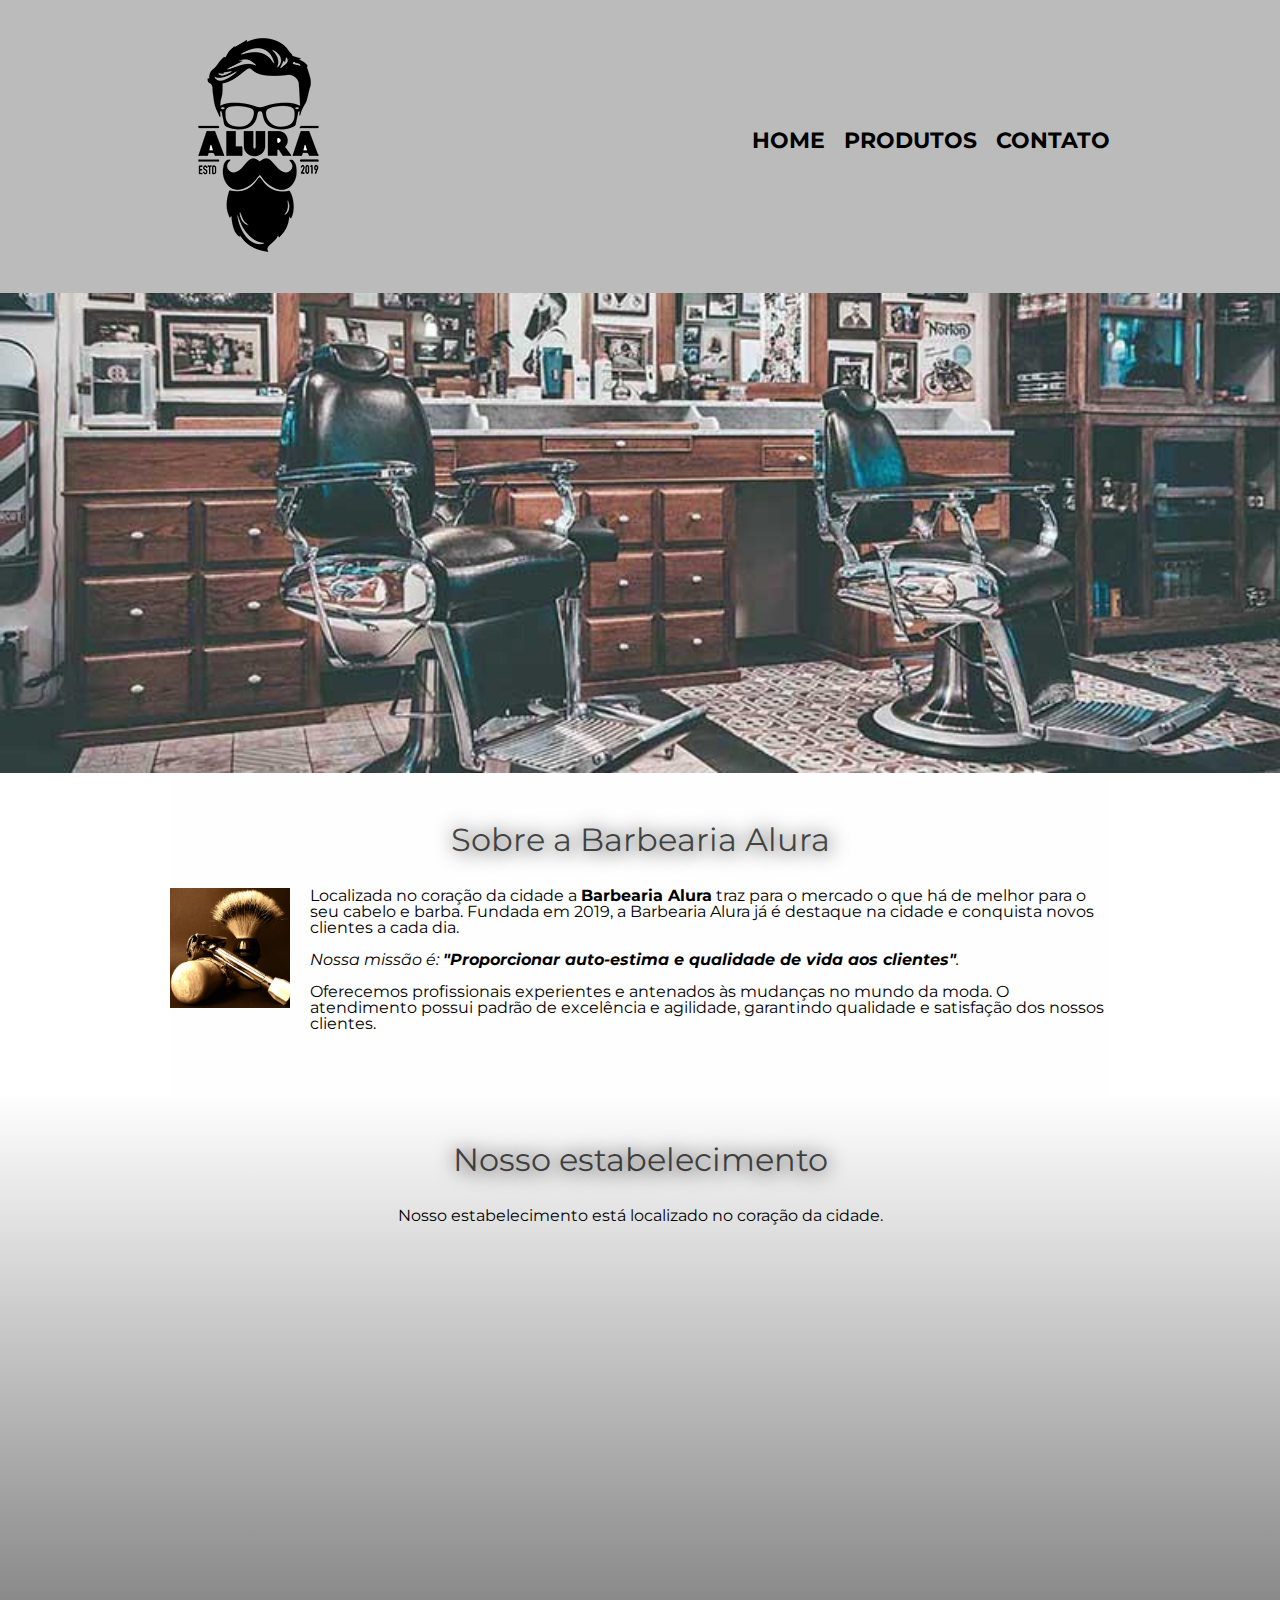
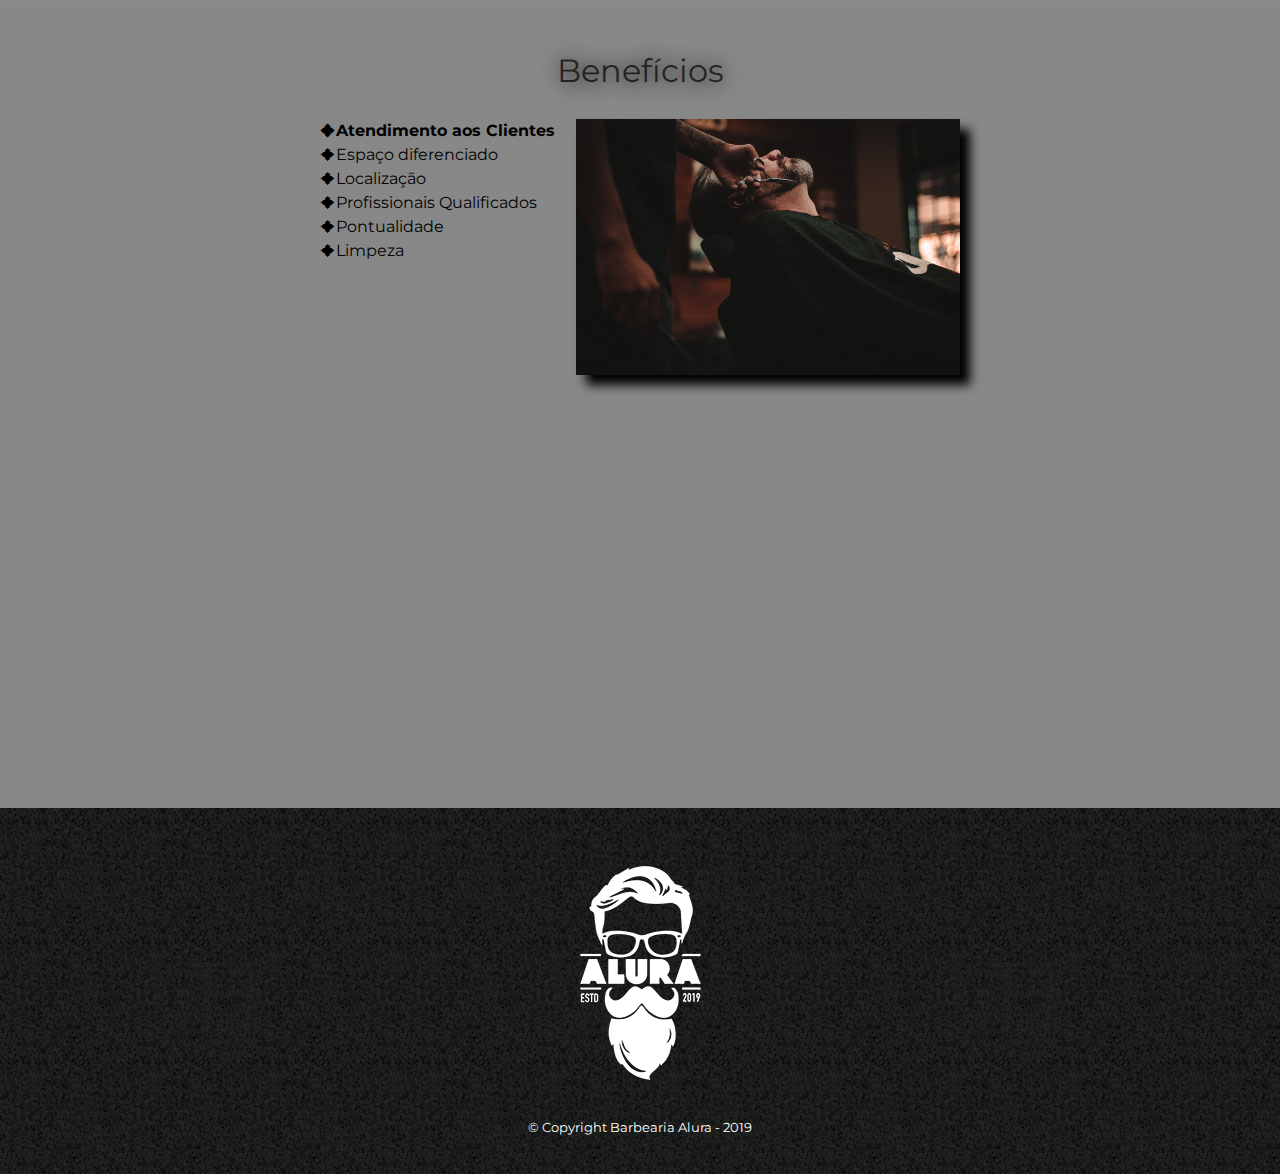
<file: html/index.html>
<!DOCTYPE html>
<html lang="pt-br">
	<!--importação de link e apis externas-->
	<head>
		<meta charset="UTF-8">
		<meta name="viewport" content="width=device-width">
		<title>Barbearia Alura</title>
		<link rel="stylesheet" href="../css/reset.css">
		<link rel="stylesheet" href="../css/style.css">
		<link href="https://fonts.googleapis.com/css?family=Montserrat&display=swap" rel="stylesheet">
	</head>

	<body>
		<!--Cabeçalho padrão da pagina-->
		<header>
			<div class="caixa">
				<h1><img src="../img/logo.png"></h1>
				
				<nav>
					<ul>
						<li><a href="../html/index.html">Home</a></li>
						<li><a href="../html/produtos.html">Produtos</a></li>
						<li><a href="../html/contato.html">Contato</a></li>
					</ul>
				</nav>
			</div>
		</header>

		<img class="banner" src="../img/banner.jpg">
		<!--Conteudo principal do site-->
		<main>
			<section class="principal">
				<h2 class="titulo-principal">Sobre a Barbearia Alura</h2>

				<img class="utensilios" src="../img/utensilios.jpg" alt="Utensilios de um barbeiro.">
		 
				<p>Localizada no coração da cidade a <strong>Barbearia Alura</strong> traz para o mercado o que há de melhor para o seu cabelo e barba. Fundada em 2019, a Barbearia Alura já é destaque na cidade e conquista novos clientes a cada dia.</p>

				<p id="missao"><em>Nossa missão é: <strong>"Proporcionar auto-estima e qualidade de vida aos clientes"</strong>.</em></p>

				<p>Oferecemos profissionais experientes e antenados às mudanças no mundo da moda. O atendimento possui padrão de excelência e agilidade, garantindo qualidade e satisfação dos nossos clientes.</p>
			</section>
			<!--Localização do estabelicimento-->
			<section class="mapa">
				<h3 class="titulo-principal">Nosso estabelecimento</h3>
				<p>Nosso estabelecimento está localizado no coração da cidade.</p>

				<div class="mapa-conteudo">
					<iframe src="https://www.google.com/maps/embed?pb=!1m18!1m12!1m3!1d3656.4483278365396!2d-46.63466568562861!3d-23.588249068469487!2m3!1f0!2f0!3f0!3m2!1i1024!2i768!4f13.1!3m3!1m2!1s0x94ce5a2b2ed7f3a1%3A0xab35da2f5ca62674!2sCaelum!5e0!3m2!1spt-BR!2sbr!4v1568814489656!5m2!1spt-BR!2sbr" width="100%" height="300" frameborder="0" style="border:0;" allowfullscreen=""></iframe>
				</div>
			</section>
			<!--Beneficios e diferencial da nossa barbearia-->
			<section class="beneficios">
				<h3 class="titulo-principal">Benefícios</h3>

				<div class="conteudo-beneficios">
					<ul class="lista-beneficios">
						<li class="itens">Atendimento aos Clientes</li>
						<li class="itens">Espaço diferenciado</li>
						<li class="itens">Localização</li>
						<li class="itens">Profissionais Qualificados</li>
						<li class="itens">Pontualidade</li>
						<li class="itens">Limpeza</li>
					</ul><img src="../img/beneficios.jpg" class="imagem-beneficios">
				</div>
				<!--Video Ilustrativo-->
				<div class="video">
					<iframe width="100%" height="315" src="https://www.youtube.com/embed/wcVVXUV0YUY" frameborder="0" allow="accelerometer; autoplay; encrypted-media; gyroscope; picture-in-picture" allowfullscreen></iframe>
				</div>
			</section>
		</main>
		<!--Rodapé padrão do site-->
		<footer>
			<img src="../img/logo-branco.png">
			<p class="copyright">&copy; Copyright Barbearia Alura - 2019</p>
		</footer>
	</body>
</html>
</file>
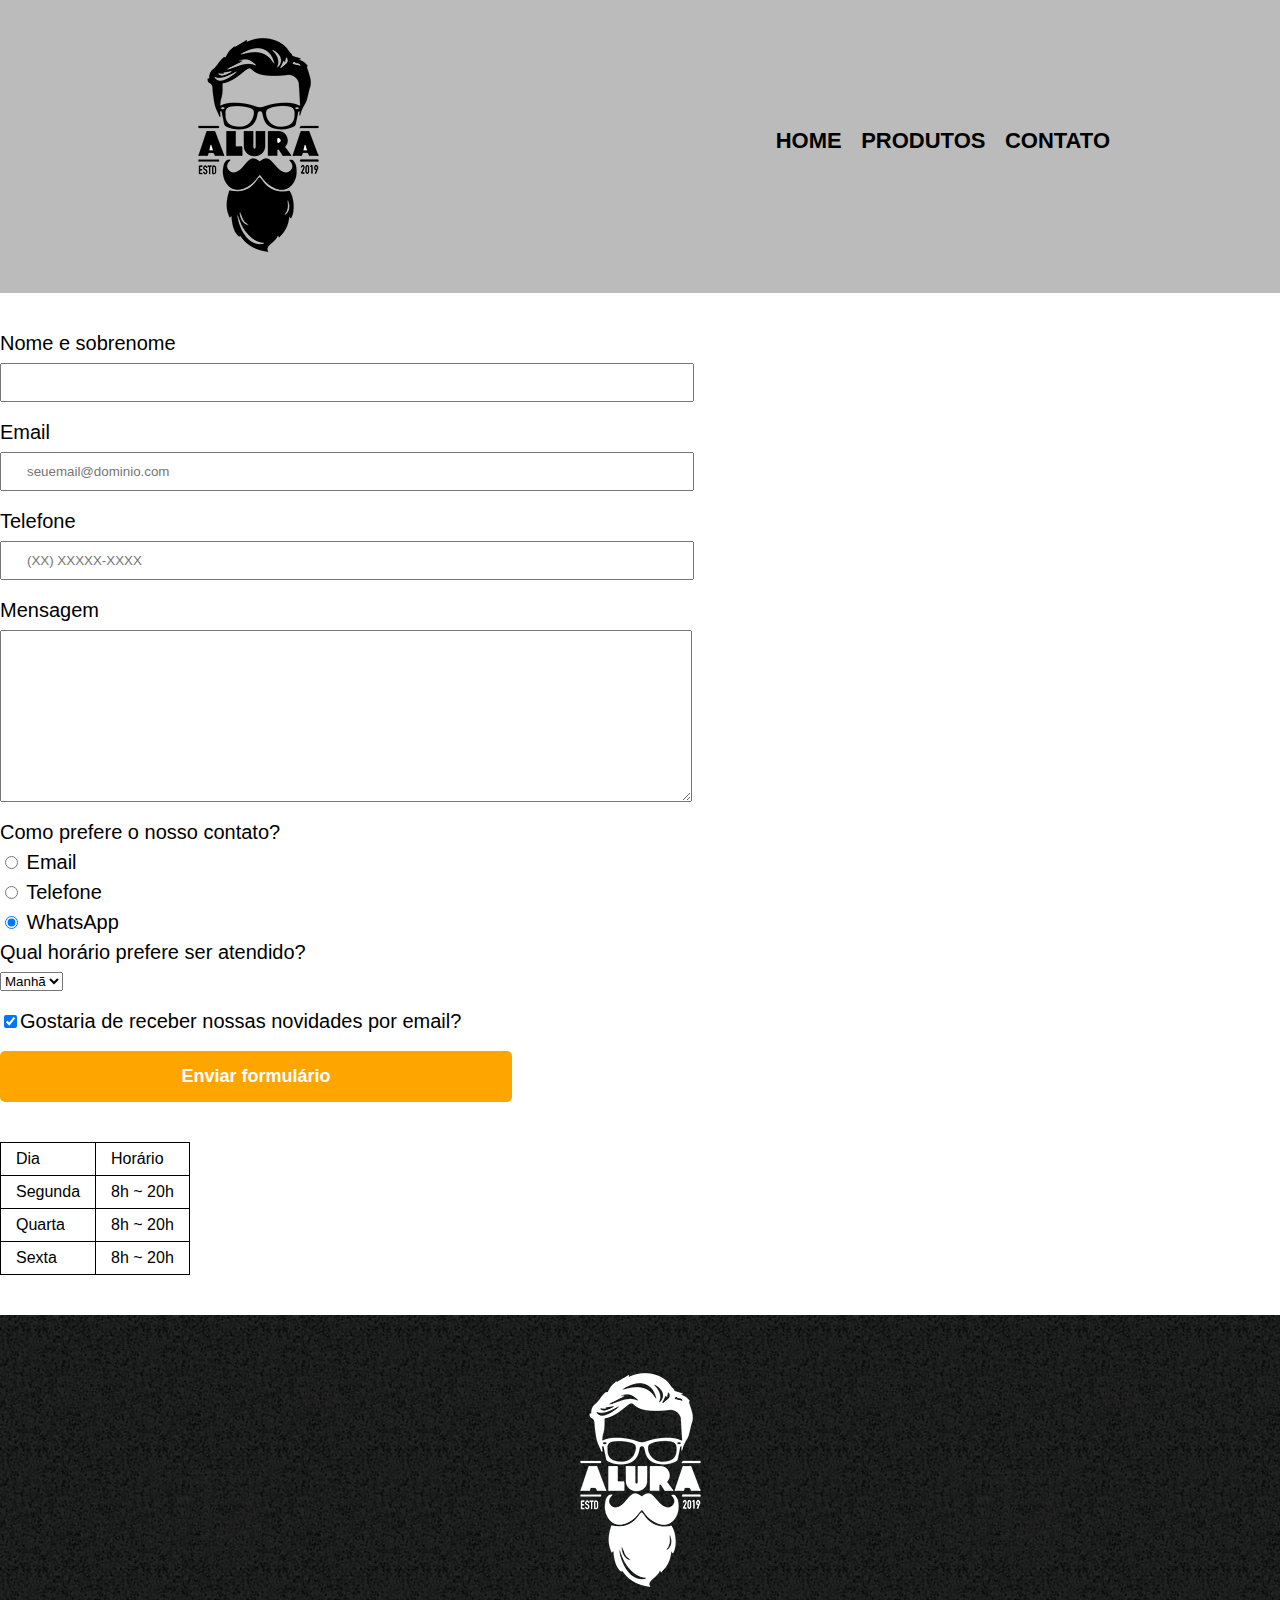
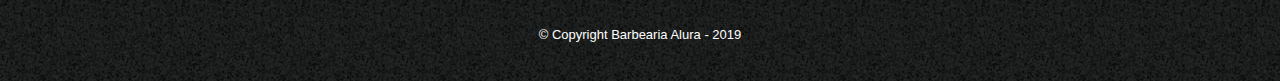
<file: html/contato.html>
<!DOCTYPE html>
<html>
	<head>
		<meta charset="UTF-8">
		<title>Contato - Barbearia Alura</title>

		<link rel="stylesheet" href="../css/reset.css">
		<link rel="stylesheet" href="../css/style.css">
	</head>
	<body>
		<header>
			<div class="caixa">
				<h1><img src="../img/logo.png" alt="Logo da Barbearia Alura"></h1>

				<nav>
					<ul>
						<li><a href="../html/index.html">Home</a></li>
						<li><a href="../html/produtos.html">Produtos</a></li>
						<li><a href="../html/contato.html">Contato</a></li>
					</ul>
				</nav>
			</div>
		</header>

		<main>
			<form>
				<label for="nomesobrenome">Nome e sobrenome</label>
				<input type="text" id="nomesobrenome" class="input-padrao" required>

				<label for="email">Email</label>
				<input type="email" id="email" class="input-padrao" required placeholder="seuemail@dominio.com">

				<label for="telefone">Telefone</label>
				<input type="tel" id="telefone" class="input-padrao" required placeholder="(XX) XXXXX-XXXX">

				<label for="mensagem">Mensagem</label>
				<textarea cols="70" rows="10" id="mensagem" class="input-padrao" required></textarea>

				<fieldset>
					<legend>Como prefere o nosso contato?</legend>
					<label for="radio-email"><input type="radio" name="contato" value="email" id="radio-email"> Email</label>
					
					<label for="radio-telefone"><input type="radio" name="contato" value="telefone" id="radio-telefone"> Telefone</label>
					
					<label for="radio-whatsapp"><input type="radio" name="contato" value="whatsapp" id="radio-whatsapp" checked> WhatsApp</label>
				</fieldset>

				<fieldset>
					<legend>Qual horário prefere ser atendido?</legend>
					<select>
						<option>Manhã</option>
						<option>Tarde</option>
						<option>Noite</option>
					</select>
				</fieldset>

				<label class="checkbox"><input type="checkbox" checked>Gostaria de receber nossas novidades por email?</label>

				<input type="submit" value="Enviar formulário" class="enviar">
			</form>

			<table>
				<tr>
					<td>Dia</td>
					<td>Horário</td>
				</tr>
				<tr>
					<td>Segunda</td>
					<td>8h ~ 20h</td>
				</tr>
				<tr>
					<td>Quarta</td>
					<td>8h ~ 20h</td>
				</tr>
				<tr>
					<td>Sexta</td>
					<td>8h ~ 20h</td>
				</tr>
			</table>
		</main>

		<footer>
			<img src="../img/logo-branco.png" alt="Logo da Barbearia Alura">
			<p class="copyright">&copy; Copyright Barbearia Alura - 2019</p>
		</footer>
	</body>
</html>
</file>
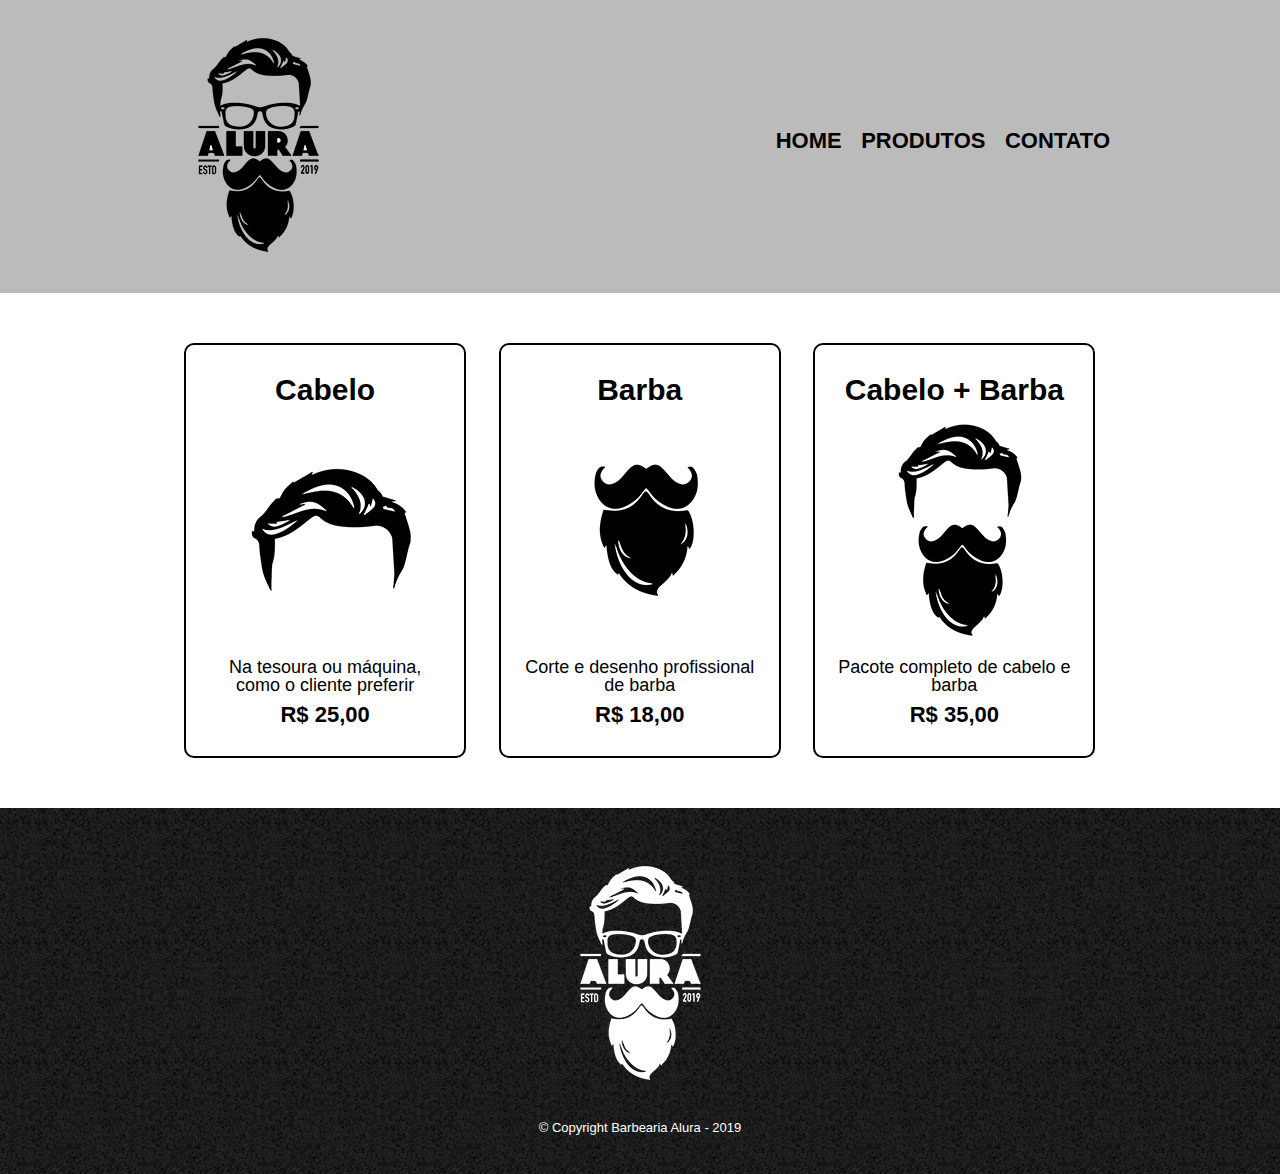
<file: html/produtos.html>
<!DOCTYPE html>
<html>
	<head>
		<meta charset="UTF-8">
		<title>Produtos - Barbearia Alura</title>

		<link rel="stylesheet" href="../css/reset.css">
		<link rel="stylesheet" href="../css/style.css">
	</head>
	<body>
		<header>
			<div class="caixa">
				<h1><img src="../img/logo.png"></h1>

				<nav>
					<ul>
						<li><a href="../html/index.html">Home</a></li>
						<li><a href="../html/produtos.html">Produtos</a></li>
						<li><a href="../html/contato.html">Contato</a></li>
					</ul>
				</nav>
			</div>
		</header>

		<main>
			<ul class="produtos">
				<li>
					<h2>Cabelo</h2>
					<img src="../img/cabelo.jpg">
					<p class="produto-descricao">Na tesoura ou máquina, como o cliente preferir</p>
					<p class="produto-preco">R$ 25,00</p>
				</li>
				<li>
					<h2>Barba</h2>
					<img src="../img/barba.jpg">
					<p class="produto-descricao">Corte e desenho profissional de barba</p>
					<p class="produto-preco">R$ 18,00</p>
				</li>
				<li>
					<h2>Cabelo + Barba</h2>
					<img src="../img/cabelo+barba.jpg">
					<p class="produto-descricao">Pacote completo de cabelo e barba</p>
					<p class="produto-preco">R$ 35,00</p>
				</li>
			</ul>
		</main>

		<footer>
			<img src="../img/logo-branco.png">
			<p class="copyright">&copy; Copyright Barbearia Alura - 2019</p>
		</footer>
	</body>
</html>
</file>
<file: css/style.css>
body {
	font-family: 'Montserrat', sans-serif;
}

header {
	background: #BBBBBB;
	padding: 20px 0;
}

.caixa {
	position: relative;
	width: 940px;
	margin: 0 auto;
}

nav {
	position: absolute;
	top: 110px;
	right: 0;
}

nav li {
	display: inline;
	margin: 0 0 0 15px;
}

nav a {
	text-transform: uppercase;
	color: #000000;
	font-weight: bold;
	font-size: 22px;
	text-decoration: none;
}

nav a:hover {
	color: #C78C19;
	text-decoration: underline;
}

.produtos {
	width: 940px;
	margin: 0 auto;
	padding: 50px 0;
}

.produtos li {
	display: inline-block;
	text-align: center;
	width: 30%;
	vertical-align: top;
	margin: 0 1.5%;
	padding: 30px 20px;
	box-sizing: border-box;
	border: 2px solid #000000;
	border-radius: 10px;
}

.produtos li:hover {
	border-color: #C78C19;
}

.produtos li:active {
	border-color: #088C19;	
}

.produtos li:hover h2 {
	font-size: 34px;
}

.produtos h2 {
	font-size: 30px;
	font-weight: bold;
}

.produto-descricao {
	font-size: 18px;
}

.produto-preco {
	font-size: 22px;
	font-weight: bold;
	margin-top: 10px;
}

footer {
	text-align: center;
	background: url("../img/bg.jpg");
	padding: 40px 0;
}

.copyright {
	color: #FFFFFF;
	font-size: 13px;
	margin: 20px 0 0;
}

main {
	
}

form {
	margin: 40px 0;
}

form label, form legend {
	display:block;
	font-size: 20px;
	margin: 0 0 10px;
}

.input-padrao {
	display: block;
	margin: 0 0 20px;
	padding: 10px 25px;
	width: 50%;
}

.checkbox {
	margin: 20px 0;
}

.enviar {
	width:40%;
	padding: 15px 0;
	background: orange;
	color: white;
	font-weight: bold;
	font-size: 18px;
	border: none;
	border-radius: 5px;
	transition: 1s all;
	cursor: pointer;
}

.enviar:hover {
	background: darkorange;
	transform: scale(1.2);
}

table {
	margin: 20px 0 40px;
}

thead {
	background: #555555;
	color: white;
	font-weight: bold;
}

td, th {
	border: 1px solid #000000;
	padding: 8px 15px;
}


/* css da página inicial */
.banner {
	width:100%;
}
/*A medida em dobra o tamanho da fonte base ou seja se é 15px passa a ser 30px*/
.titulo-principal {
	text-align: center;
	font-size: 2em;
	margin: 0 0 1em;
/*rgba seria a palheta de cores com o elemento alpha que seria a paleta de cores opaca ou opacity
	sempre representamos por um numero decimal com ponto exemplo 0.7 ou 1.0*/
	color:rgba(0,0,0,0.7);
	/*contorno de sombra do texto podemos utilizar da mesma for que fizemos com a imagem abaixo*/
	text-shadow:1px 1px 20px black;
}

/*pseudo-elementos first-letter serve para marcar a primeira letra e deixa-la em negrito
e a first line serve para marcar a primeira linha e estilizar como desejar, exemplo deixar ela
em italico ou negrito.*/

.principal {
	padding: 3em 0;
	background: #FEFEFE;
	width: 940px;
	margin: 0 auto;
}

.principal p {
	margin: 0 0 1em;
}

.principal strong {
	font-weight: bold;
}

.principal em {
	font-style: italic;
}

.utensilios {
	width: 120px;
	float: left;
	margin: 0 20px 20px 0;
}

.mapa {
	padding: 3em 0;
	background: linear-gradient(#FEFEFE, #888888);
}

.mapa-conteudo {
	width: 940px;
	margin: 0 auto;
}

.mapa p {
	margin: 0 0 2em;
	text-align: center;
}

.beneficios {
	padding: 3em 0;
	background: #888888;
}

.conteudo-beneficios {
	width: 640px;
	margin: 0 auto;
}

.lista-beneficios {
	width: 40%;
	display: inline-block;
	vertical-align: top;
}

.itens {
	line-height: 1.5;
}
/*usamos esse pseudo-elemento para selecionar um dos elementos
tambem podemos utilizar last-child que seleciona o ultimo
e o nth-child(numero do item desejado) que escolhe um item na lista que desejamos*/
.itens:first-child {
	font-weight: bold;
}

.itens:before {
	content: "🟆";
}

.imagem-beneficios {
	width: 60%;
	opacity: 1;
	transition: 400ms;
	/*a terceira coordenada seria para dar uma suavizada no contorno ou deixar ele mais pesado
	de acordo com o estilo desejado, as duas primeiras seriam as coordenadas X e Y pra cima baixo e direita esquerda
	e o ultimo elemento é a intensidade da borda o quanto ela vai se espalhar ou expandir alem disso podemos adicionar demais sombras 
	adicionando uma virgula para separar novas sombras tambem é possivel criar uma sombra interna com a propriedade inset apos dos ":"*/
	box-shadow: 10px 10px 10px 0 #000000;
}

.imagem-beneficios:hover {
	opacity: 0.7;
}

.video {
	width: 560px;
	margin: 2em auto;
}

@media screen and (max-width:480px){
	.caixa, .principal, .conteudo-beneficios, .mapa-conteudo, .video{
		width:auto;
	}
	h1{
		text-align: center;
	}
	nav{
		position: static;
	}
	.lista-beneficios, .imagem-beneficios{
		width: 100%;
	}
}
/*Documentação de conhecimentos do css para intedimento de seletores.*/
/*seletor só seleciona filhos diretos da tag indicada, ou seja a primeira tag apos a main que é o pai
da primeira tag p*/
/*main > p{*/
	/*background: red;*/
/*}*/

/*seleciona o primeiro paragrafo apos uma imagem, pois foi dada a tag imagem como tag ancora*/
/*img + p{*/
	/*background: blue;*/
/*}*/
/*seleciona todos os paragrafos apos uma imagem, pois foi dada a tag imagem como tag ancora*/
/*img ~ p{*/
	/*background: yellow;*/
/*}*/
/*tras uma excessão para determinada execessão exemplo dado todos os paragrafos que não 
são pertencentes ao identificador missão serão da cor laranja*/
/*.principal p:not(#missao){*/
	/*background: orange;*/
/*}*/
</file>
